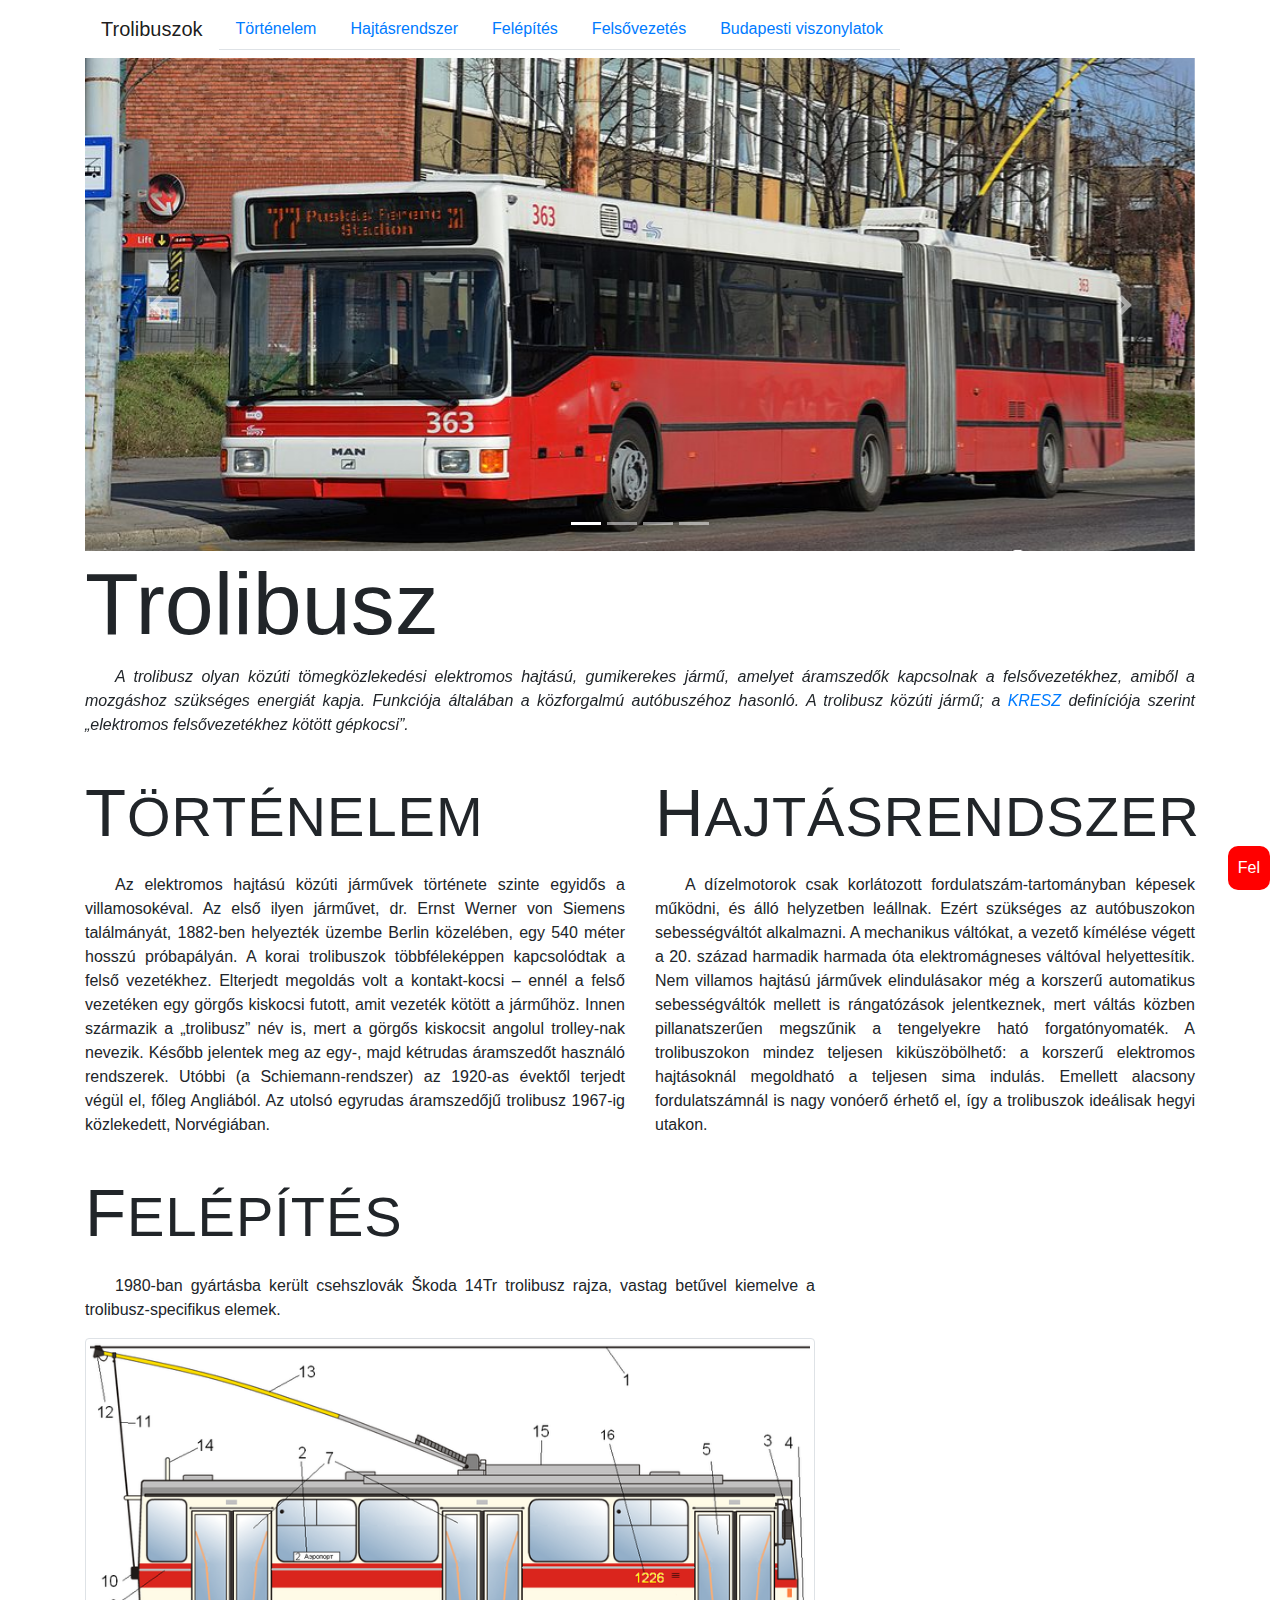
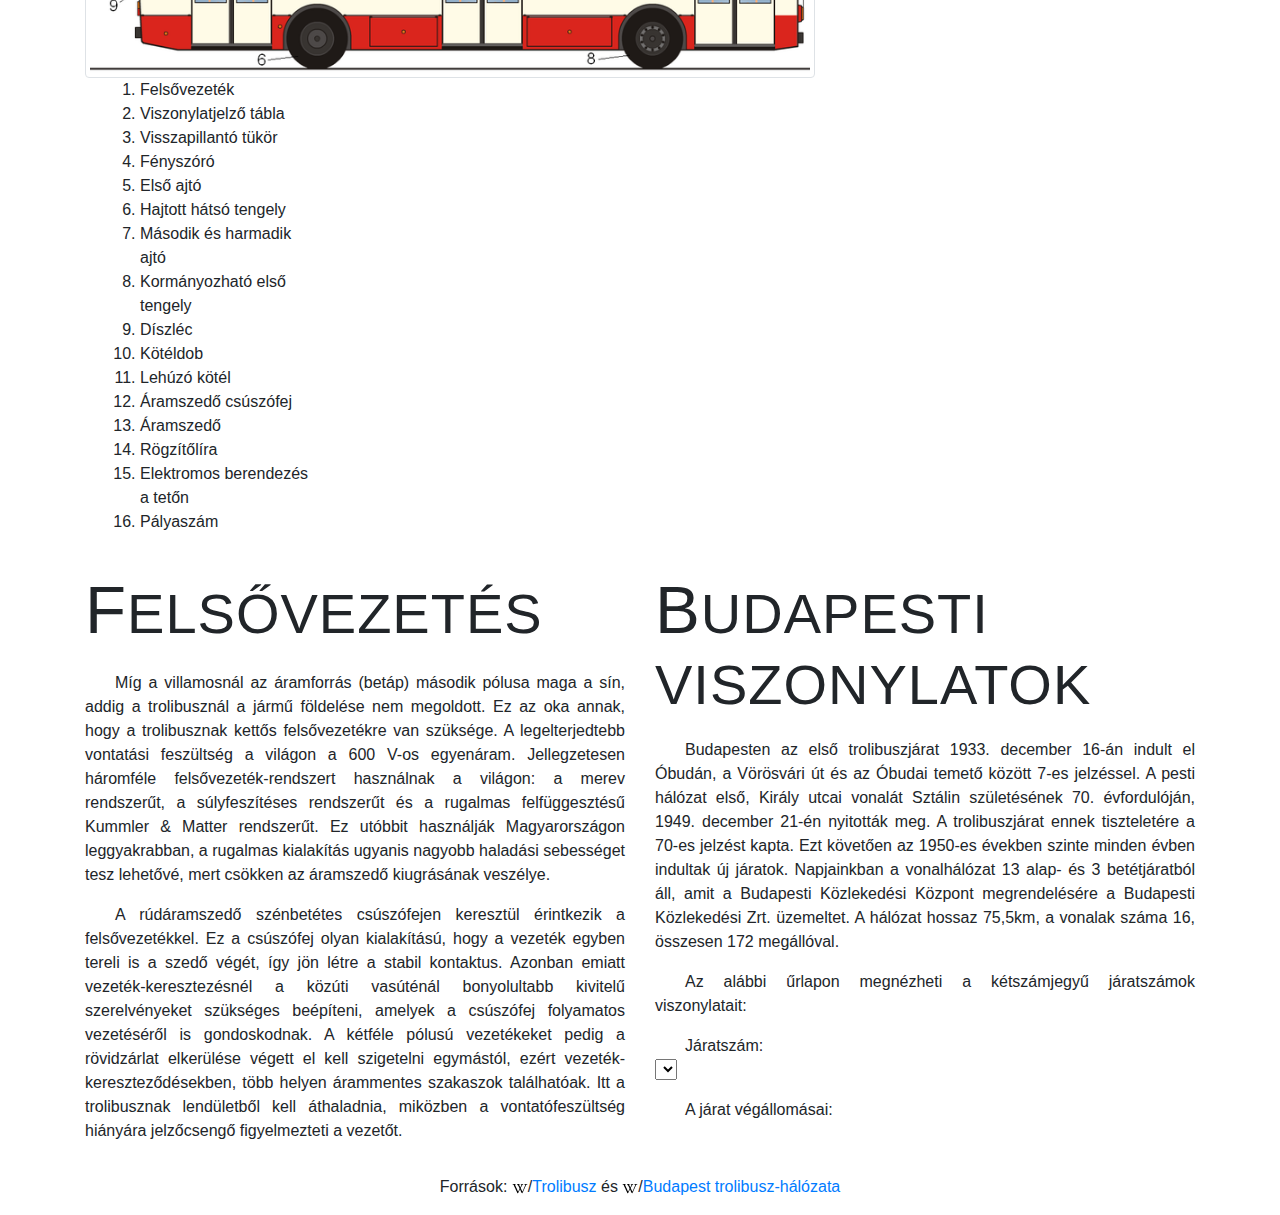
<file: index.html>
<!DOCTYPE html>
<html lang="hu">

<head>
  <meta name="viewport" content="width=device-width, initial-scale=1">
  <link rel="stylesheet" href="css/bootstrap.min.css">
  <script src="js/jquery.min.js"></script>
  <script src="js/popper.min.js"></script>
  <script src="js/bootstrap.min.js"></script>
  <style>
  /* Make the image fully responsive */
  .carousel-inner img {
      width: 100%;
      height: 100%;
  }
  </style>
  <link rel="stylesheet" href="troli.css">
  <script src="troli.js"></script>
</head>

<body>

<div class="container">
<nav class="navbar navbar-expand-lg navbar-light bg-red">
  <a class="navbar-brand" href="#">Trolibuszok </a>
  <button class="navbar-toggler" type="button" data-toggle="collapse" data-target="#navbarNav" aria-controls="navbarNav" aria-expanded="false" aria-label="Toggle navigation">
    <span class="navbar-toggler-icon"></span>
  </button>
  <div class="collapse navbar-collapse" id="navbarNav">
    <ul class="nav nav-tabs bg-red">

      <li class="nav-item active">
        <a class="nav-link" href="#tortenelem">Történelem <span class="sr-only">(current)</span></a>
      </li>
      
      <li class="nav-item">
        <a class="nav-link" href="#hajtasrendszer">Hajtásrendszer</a>
      </li>

      <li class="nav-item">
        <a class="nav-link" href="#felepites">Felépítés</a>
      </li>

      <li class="nav-item">
        <a class="nav-link" href="#felsovezetes">Felsővezetés</a>
      </li>

      <li class="nav-item">
        <a class="nav-link" href="#viszonylatok">Budapesti viszonylatok</a>
      </li>

    </ul>
  </div>
</nav>
</div>

<div id="slider" class="container carousel slide" data-ride="carousel">
  <!-- Indicators -->
  <ul class="carousel-indicators">
    <li data-target="#slider" data-slide-to="0" class="active"></li>
    <li data-target="#slider" data-slide-to="1"></li>
    <li data-target="#slider" data-slide-to="2"></li>
    <li data-target="#slider" data-slide-to="3"></li>
  </ul>  
  <!-- The slideshow -->
  <div class="carousel-inner">
    <div class="carousel-item active">
      <img src="01.jpg" alt="MAN NGE152" title="MAN NGE152">
    </div>
    <div class="carousel-item">
      <img src="02.jpg" alt="Ikarus 411T" title="Ikarus 411T">
    </div>
    <div class="carousel-item">
      <img src="03.jpg" alt="Solaris Trollino 18 III" title="Solaris Trollino 18 III">
    </div>
    <div class="carousel-item">
      <img src="04.jpg" alt="Ikarus 280T" title="Ikarus 280T">
    </div>
  </div>  
  <!-- Left and right controls -->
  <a class="carousel-control-prev" href="#slider" data-slide="prev">
    <span class="carousel-control-prev-icon"></span>
  </a>
  <a class="carousel-control-next" href="#slider" data-slide="next">
    <span class="carousel-control-next-icon"></span>
  </a>
</div>

  
<div class="container">
  <div class="row">
    <div class="col-lg-12">
	  <h1 class="display-2">Trolibusz</h1>
      <p id="def">A trolibusz olyan közúti tömegközlekedési elektromos hajtású, gumikerekes jármű, amelyet áramszedők kapcsolnak a felsővezetékhez, amiből a mozgáshoz szükséges energiát kapja. Funkciója általában a közforgalmú autóbuszéhoz hasonló. A trolibusz közúti jármű; a <a target="blank" href="http://net.jogtar.hu/kresz">KRESZ</a> definíciója szerint „elektromos felsővezetékhez kötött gépkocsi”.</p>     
    </div>
  </div>
  <div class="row">
    <div class="col-lg-6" id="tortenelem">
      <h2 class="display-4">Történelem</h2>
      <p>Az elektromos hajtású közúti járművek története szinte egyidős a villamosokéval. Az első ilyen járművet, dr. Ernst Werner von Siemens találmányát, 1882-ben helyezték üzembe Berlin közelében, egy 540 méter hosszú próbapályán. A korai trolibuszok többféleképpen kapcsolódtak a felső vezetékhez. Elterjedt megoldás volt a kontakt-kocsi – ennél a felső vezetéken egy görgős kiskocsi futott, amit vezeték kötött a járműhöz. Innen származik a „trolibusz” név is, mert a görgős kiskocsit angolul trolley-nak nevezik. Később jelentek meg az egy-, majd kétrudas áramszedőt használó rendszerek. Utóbbi (a Schiemann-rendszer) az 1920-as évektől terjedt végül el, főleg Angliából. Az utolsó egyrudas áramszedőjű trolibusz 1967-ig közlekedett, Norvégiában.</p>
    </div>
    <div class="col-lg-6" id="hajtasrendszer">
      <h2 class="display-4">Hajtásrendszer</h2>
      <p>A dízelmotorok csak korlátozott fordulatszám-tartományban képesek működni, és álló helyzetben leállnak. Ezért szükséges az autóbuszokon sebességváltót alkalmazni. A mechanikus váltókat, a vezető kímélése végett a 20. század harmadik harmada óta elektromágneses váltóval helyettesítik. Nem villamos hajtású járművek elindulásakor még a korszerű automatikus sebességváltók mellett is rángatózások jelentkeznek, mert váltás közben pillanatszerűen megszűnik a tengelyekre ható forgatónyomaték. A trolibuszokon mindez teljesen kiküszöbölhető: a korszerű elektromos hajtásoknál megoldható a teljesen sima indulás. Emellett alacsony fordulatszámnál is nagy vonóerő érhető el, így a trolibuszok ideálisak hegyi utakon.</p>
    </div>
   </div>
   <div class="row">
    <div class="col-lg-8" id="felepites">
      <h2 class="display-4">Felépítés</h2>
      <p>1980-ban gyártásba került csehszlovák Škoda 14Tr trolibusz rajza, vastag betűvel kiemelve a trolibusz-specifikus elemek.</p>

      <img src="jarmu.png" class="img-thumbnail" alt="Trolibusz felépítése" title="Trolibusz felépítése"/>
      <div class="col-lg-4" id="magyarázat">  
        <ol>
          <li>Felsővezeték</li>
          <li>Viszonylatjelző tábla</li>
          <li>Visszapillantó tükör</li>
          <li>Fényszóró</li>
          <li>Első ajtó</li>
          <li>Hajtott hátsó tengely</li>
          <li>Második és harmadik ajtó</li>
          <li>Kormányozható első tengely</li>
          <li>Díszléc</li>
          <li>Kötéldob</li>
          <li>Lehúzó kötél</li>
          <li>Áramszedő csúszófej</li>
          <li>Áramszedő</li>
          <li>Rögzítőlíra</li>
          <li>Elektromos berendezés a tetőn</li>
          <li>Pályaszám</li>
        </ol>
      </div>
     </div>
    </div>  
    <div class="row">
    <div class="col-lg-6" id="felsovezetes">
      <h2 class="display-4">Felsővezetés</h2>        
      <p>Míg a villamosnál az áramforrás (betáp) második pólusa maga a sín, addig a trolibusznál a jármű földelése nem megoldott. Ez az oka annak, hogy a trolibusznak kettős felsővezetékre van szüksége. A legelterjedtebb vontatási feszültség a világon a 600 V-os egyenáram. Jellegzetesen háromféle felsővezeték-rendszert használnak a világon: a merev rendszerűt, a súlyfeszítéses rendszerűt és a rugalmas felfüggesztésű Kummler & Matter rendszerűt. Ez utóbbit használják Magyarországon leggyakrabban, a rugalmas kialakítás ugyanis nagyobb haladási sebességet tesz lehetővé, mert csökken az áramszedő kiugrásának veszélye.</p>
      <p>A rúdáramszedő szénbetétes csúszófejen keresztül érintkezik a felsővezetékkel. Ez a csúszófej olyan kialakítású, hogy a vezeték egyben tereli is a szedő végét, így jön létre a stabil kontaktus. Azonban emiatt vezeték-keresztezésnél a közúti vasúténál bonyolultabb kivitelű szerelvényeket szükséges beépíteni, amelyek a csúszófej folyamatos vezetéséről is gondoskodnak. A kétféle pólusú vezetékeket pedig a rövidzárlat elkerülése végett el kell szigetelni egymástól, ezért vezeték-kereszteződésekben, több helyen árammentes szakaszok találhatóak. Itt a trolibusznak lendületből kell áthaladnia, miközben a vontatófeszültség hiányára jelzőcsengő figyelmezteti a vezetőt.</p>      
    </div>
    <div class="col-lg-6" id="viszonylatok">
      <h2 class="display-4">Budapesti viszonylatok</h2> 
      <p>Budapesten az első trolibuszjárat 1933. december 16-án indult el Óbudán, a Vörösvári út és az Óbudai temető között 7-es jelzéssel. A pesti hálózat első, Király utcai vonalát Sztálin születésének 70. évfordulóján, 1949. december 21-én nyitották meg. A trolibuszjárat ennek tiszteletére a 70-es jelzést kapta. Ezt követően az 1950-es években szinte minden évben indultak új járatok. Napjainkban a vonalhálózat 13 alap- és 3 betétjáratból áll, amit a Budapesti Közlekedési Központ megrendelésére a Budapesti Közlekedési Zrt. üzemeltet. A hálózat hossaz 75,5km, a vonalak száma 16, összesen 172 megállóval.</p>
      <p>Az alábbi űrlapon megnézheti a kétszámjegyű járatszámok viszonylatait:</p>
      <form method="post">
      <p>Járatszám: 
      <br>
      <select onclick="vegallomasKiiras(this.value)">       
      <script>
        vegallomasNevek.forEach(jaratKiiras);
      </script>
      </select>
      </p>
      <p>A járat végállomásai:<br>
      <b id="vegallomasok">
        <script>vegallomasKiiras("70");</script>
      </b>
      </p>
      </form>
    </div>
  </div>
  <button onclick="fel()" id="felGomb" title="Az oldal tetejére">Fel</button> 
</div>
<footer class="text-center py-3">Források:
    <img src="wikiindexico.png">/<a href="https://hu.wikipedia.org/wiki/Trolibusz" target="_blank">Trolibusz</a>
    és
    <img src="wikiindexico.png">/<a href="https://hu.wikipedia.org/wiki/Budapest_trolibuszvonal-hálózata" target="_blank">Budapest trolibusz-hálózata</a>
</footer>

</body>
</html>
</file>
<file: troli.css>
h2{
  letter-spacing: 1px;
  margin-top: 20px;
  margin-bottom: 20px;
  text-transform: uppercase;
}

h2:first-letter {
  font-size: 120%;
  margin-top: 50px;
  text-transform: uppercase;
}

p{
  text-indent: 30px;
  text-align: justify;
}

#def{
  font-style: italic;
  text-align: justify;
}

#jaratviszonylatok{
  text-align: center;
  border: 2px solid red;
  border-radius: 15px;
  margin-bottom: 100px;
}

#jaratviszonylatok p{
  text-indent: 0px;
  text-align: center;
}

#magyarazat{
  border: 2px solid red;
  border-radius: 15px;
  margin: 10px 0px 20px;
}

#magyarazat ol li{
  margin: 5px -10px 0px;
  font-style: italic;
  font-size: 90%;
}

#felGomb {
  position: fixed;
  bottom: 10px;
  right: 10px;
  z-index: 99; 
  border: none;
  outline: none;
  background-color: red;
  color: white;
  cursor: pointer;
  padding: 10px;
  border-radius: 10px; 
  }

felGomb:hover {
  background-color: #555;
}
</file>
